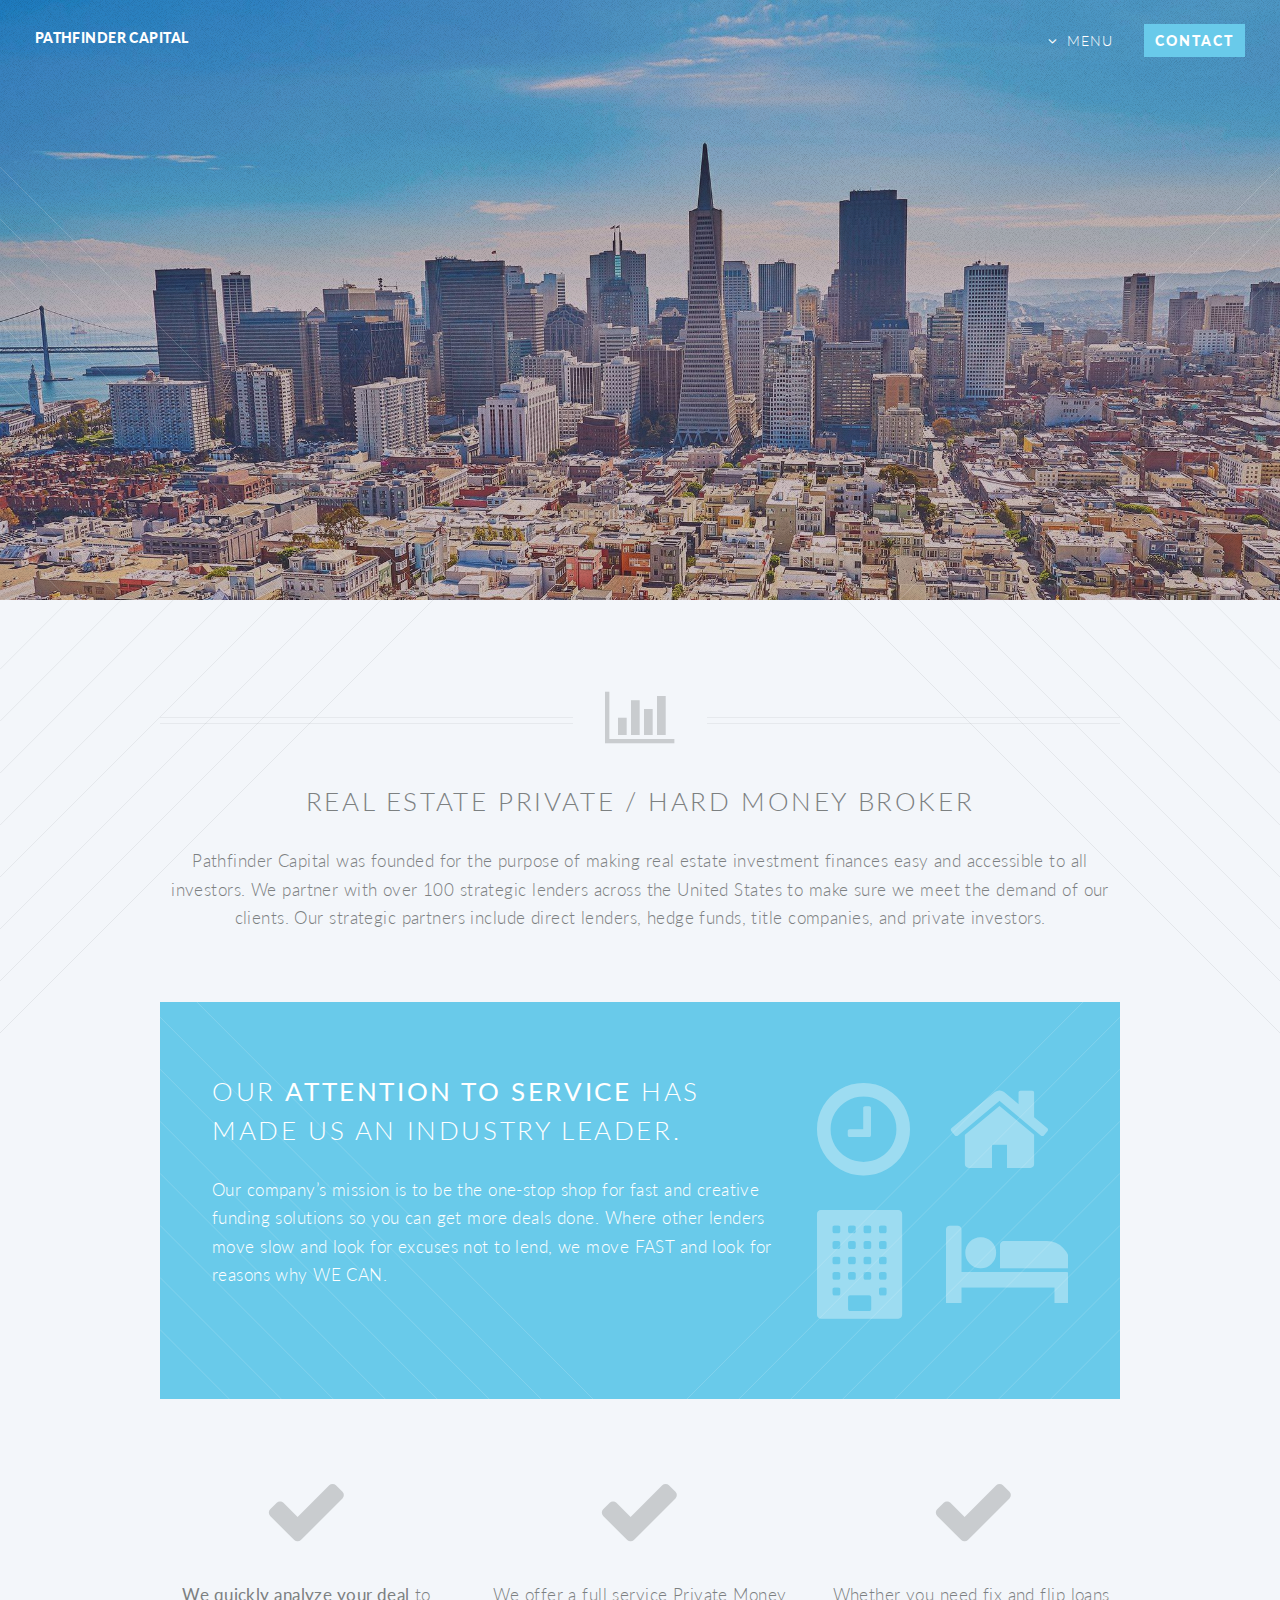
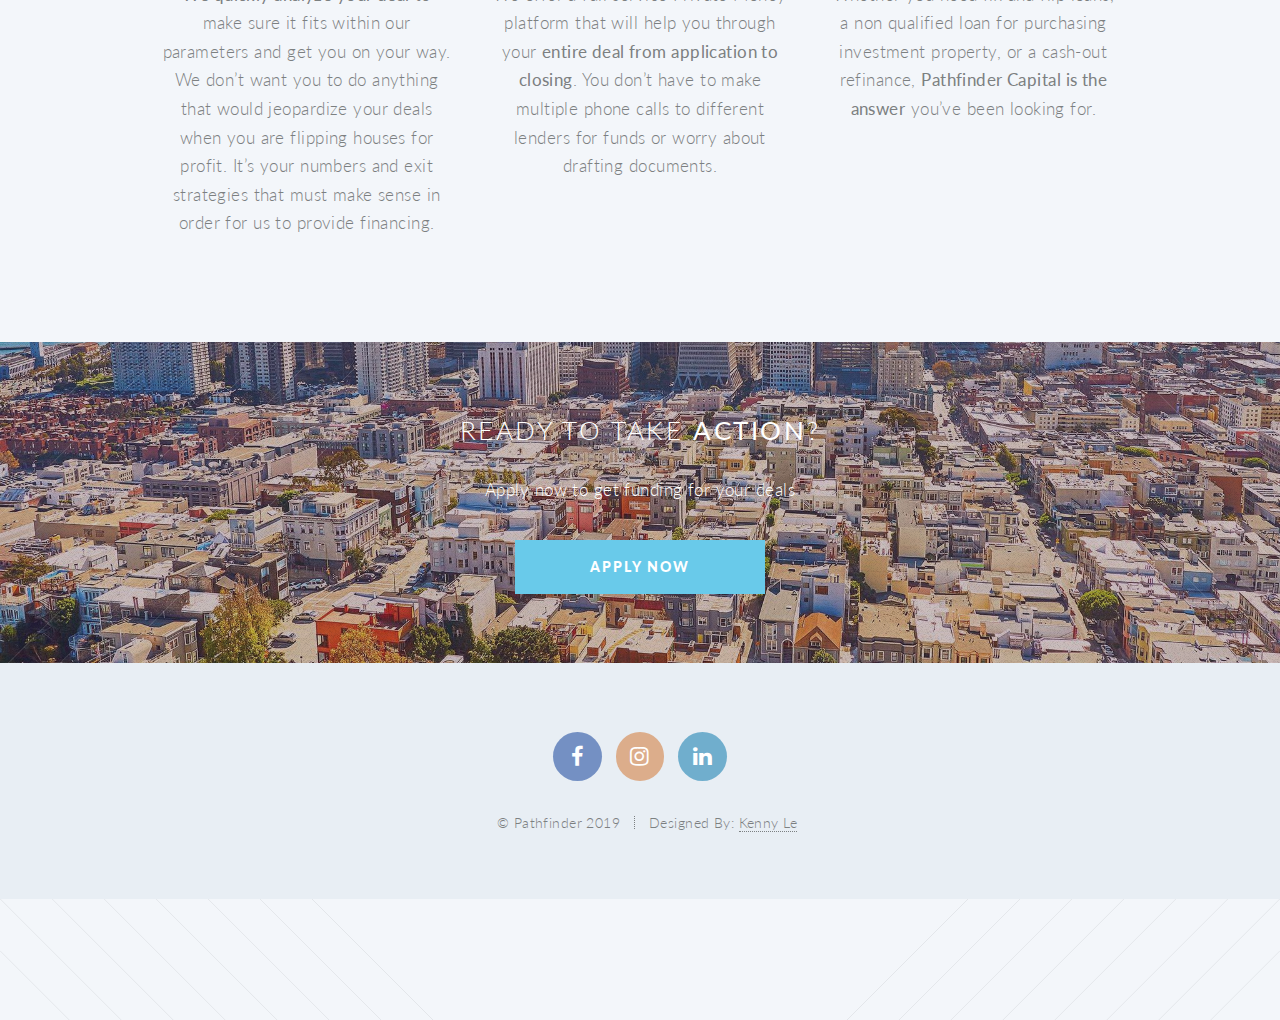
<file: index.html>
<!DOCTYPE HTML>
<!--
	Twenty by HTML5 UP
	html5up.net | @ajlkn
	Free for personal and commercial use under the CCA 3.0 license (html5up.net/license)
-->
<html>
	<head>
		<title>Pathfinder Capital</title>
		<meta charset="utf-8" />
		<meta name="viewport" content="width=device-width, initial-scale=1, user-scalable=no" />
		<link rel="stylesheet" href="assets/css/main.css" />
		<noscript><link rel="stylesheet" href="assets/css/noscript.css" /></noscript>
	</head>
	<body class="index is-preload">
		<div id="page-wrapper">

			<!-- Header -->
				<header id="header" class="alt">
					<h1 id="logo"><a href="index.html">Pathfinder Capital</a></h1>
					<nav id="nav">
						<ul>
							<li class="submenu">
								<a href="#">Menu</a>
								<ul>
                  <li><a href="quote-form.html">Request a Quote</a></li>
                  <!-- <li><a href="about.html">About Us</a></li> -->
                  <!-- <li class="submenu">
                    <a>Investments</a>
                    <ul>
                      <li><a href="portfolio.html">Portfolio</a></li>
                      <li><a href="recent-successes.html">Recent Successes</a></li>
                    </ul>
                  </li> -->
                  <li><a href="faqs.html">FAQs</a></li>
								</ul>
							</li>
							<li><a href="contact.html" class="button primary">Contact</a></li>
						</ul>
					</nav>
				</header>

			<!-- Banner -->
				<section id="banner">

					<!--
						".inner" is set up as an inline-block so it automatically expands
						in both directions to fit whatever's inside it. This means it won't
						automatically wrap lines, so be sure to use line breaks where
						appropriate (<br />).
					-->
					<div class="inner">
						<header>
							<h2>Pathfinder Capital</h2>
						</header>
						<p style="font-size: 36px; font-weight: 300">Guiding <strong style="font-weight: 400">you</strong> 
						<br />
						towards a <strong style="font-weight: 400">successful</strong>
						<br />
						investment</p>
						<footer>
							<ul class="buttons stacked">
								<li><a href="#main" class="button fit scrolly">Learn More</a></li>
							</ul>
						</footer>
					</div>

				</section>

			<!-- Main -->
				<article id="main">

					<header class="special container">
						<span class="icon fa-bar-chart-o"></span>
						<h2>Real Estate Private / Hard Money Broker
            <br />
            </h2>
            <p>Pathfinder Capital was founded for the purpose of making real estate investment finances easy and accessible to all investors.  We partner with over 100 strategic lenders across the United States to make sure we meet the demand of our clients.  Our strategic partners include direct lenders, hedge funds, title companies, and private investors.</p>
					</header>

					<!-- One -->
						<section class="wrapper style2 container special-alt">
							<div class="row gtr-50">
								<div class="col-8 col-12-narrower">

									<header>
										<h2>Our <strong>attention to service</strong> has made us an industry leader.
                    </h2>
									</header>
									<p>Our company’s mission is to be the one-stop shop for fast and creative funding solutions so you can get more deals done.
                    Where other lenders move slow and look for excuses not to lend, we move FAST and look for reasons why WE CAN.</p>

								</div>
								<div class="col-4 col-12-narrower imp-narrower">

									<ul class="featured-icons">
										<li><span class="icon fa-clock-o"><span class="label">Feature 1</span></span></li>
										<li><span class="icon fa-home"><span class="label">Feature 2</span></span></li>
										<li><span class="icon fa-building"><span class="label">Feature 3</span></span></li>
										<li><span class="icon fa-hotel"><span class="label">Feature 4</span></span></li>
									</ul>

								</div>
							</div>
						</section>

					<!-- Two -->
						<section class="wrapper style1 container special">
							<div class="row">
								<div class="col-4 col-12-narrower">

									<section>
										<span class="icon featured fa-check"></span>
										<p><strong>We quickly analyze your deal</strong> to make sure it fits within our parameters and get you on your way. We don’t want you to do anything that would jeopardize your deals when you are flipping houses for profit. It’s your numbers and exit strategies that must make sense in order for us to provide financing.</p>
									</section>

								</div>
								<div class="col-4 col-12-narrower">

									<section>
										<span class="icon featured fa-check"></span>
										<p>We offer a full service Private Money platform that will help you through your <strong>entire deal from application to closing</strong>. You don’t have to make multiple phone calls to different lenders for funds or worry about drafting documents.</p>
									</section>

								</div>
								<div class="col-4 col-12-narrower">

									<section>
										<span class="icon featured fa-check"></span>
										<p>Whether you need fix and flip loans, a non qualified loan for purchasing investment property, or a cash-out refinance, <strong>Pathfinder Capital is the answer</strong> you’ve been looking for.</p>
									</section>

								</div>
							</div>
						</section>

					<!-- Three
						<section class="wrapper style3 container special">

							<header class="major">
								<h2>Next look at this <strong>cool stuff</strong></h2>
							</header>

							<div class="row">
								<div class="col-6 col-12-narrower">

									<section>
										<a href="#" class="image featured"><img src="images/pic01.jpg" alt="" /></a>
										<header>
											<h3>A Really Fast Train</h3>
										</header>
										<p>Sed tristique purus vitae volutpat commodo suscipit amet sed nibh. Proin a ullamcorper sed blandit. Sed tristique purus vitae volutpat commodo suscipit ullamcorper sed blandit lorem ipsum dolore.</p>
									</section>

								</div>
								<div class="col-6 col-12-narrower">

									<section>
										<a href="#" class="image featured"><img src="images/pic02.jpg" alt="" /></a>
										<header>
											<h3>An Airport Terminal</h3>
										</header>
										<p>Sed tristique purus vitae volutpat commodo suscipit amet sed nibh. Proin a ullamcorper sed blandit. Sed tristique purus vitae volutpat commodo suscipit ullamcorper sed blandit lorem ipsum dolore.</p>
									</section>

								</div>
							</div>
							<div class="row">
								<div class="col-6 col-12-narrower">

									<section>
										<a href="#" class="image featured"><img src="images/pic03.jpg" alt="" /></a>
										<header>
											<h3>Hyperspace Travel</h3>
										</header>
										<p>Sed tristique purus vitae volutpat commodo suscipit amet sed nibh. Proin a ullamcorper sed blandit. Sed tristique purus vitae volutpat commodo suscipit ullamcorper sed blandit lorem ipsum dolore.</p>
									</section>

								</div>
								<div class="col-6 col-12-narrower">

									<section>
										<a href="#" class="image featured"><img src="images/pic04.jpg" alt="" /></a>
										<header>
											<h3>And Another Train</h3>
										</header>
										<p>Sed tristique purus vitae volutpat commodo suscipit amet sed nibh. Proin a ullamcorper sed blandit. Sed tristique purus vitae volutpat commodo suscipit ullamcorper sed blandit lorem ipsum dolore.</p>
									</section>

								</div>
							</div>
						</section>

				</article> -->

			<!-- CTA -->
				<section id="cta">
					<header>
						<h2>Ready to take <strong>action</strong>?</h2>
						<p>Apply now to get funding for your deals</p>
					</header>
					<footer>
						<ul class="buttons">
							<li><a href="quote-form.html" class="button primary">Apply Now</a></li>
						</ul>
					</footer>
				</section>

			<!-- Footer -->
				<footer id="footer">
					<ul class="icons">
						<li><a href="https://www.facebook.com/pathfindercapp" class="icon circle fa-facebook" target="_blank"><span class="label">Facebook</span></a></li>
						<li><a href="https://www.instagram.com/pathfinderventures1/" class="icon circle fa-instagram" target="_blank"><span class="label">Instagram</span></a></li>
						<li><a href="https://www.linkedin.com/company/18940718" class="icon circle fa-linkedin" target="_blank"><span class="label">Linkedin</span></a></li>
					</ul>

					<ul class="copyright">
						<li>&copy; Pathfinder 2019</li><li>Designed By: <a href="https://www.linkedin.com/in/kle37/">Kenny Le</a></li>
					</ul>
				</footer>

		</div>

		<!-- Scripts -->
			<script src="assets/js/jquery.min.js"></script>
			<script src="assets/js/jquery.dropotron.min.js"></script>
			<script src="assets/js/jquery.scrolly.min.js"></script>
			<script src="assets/js/jquery.scrollex.min.js"></script>
			<script src="assets/js/browser.min.js"></script>
			<script src="assets/js/breakpoints.min.js"></script>
			<script src="assets/js/util.js"></script>
			<script src="assets/js/main.js"></script>

	</body>
</html>
</file>
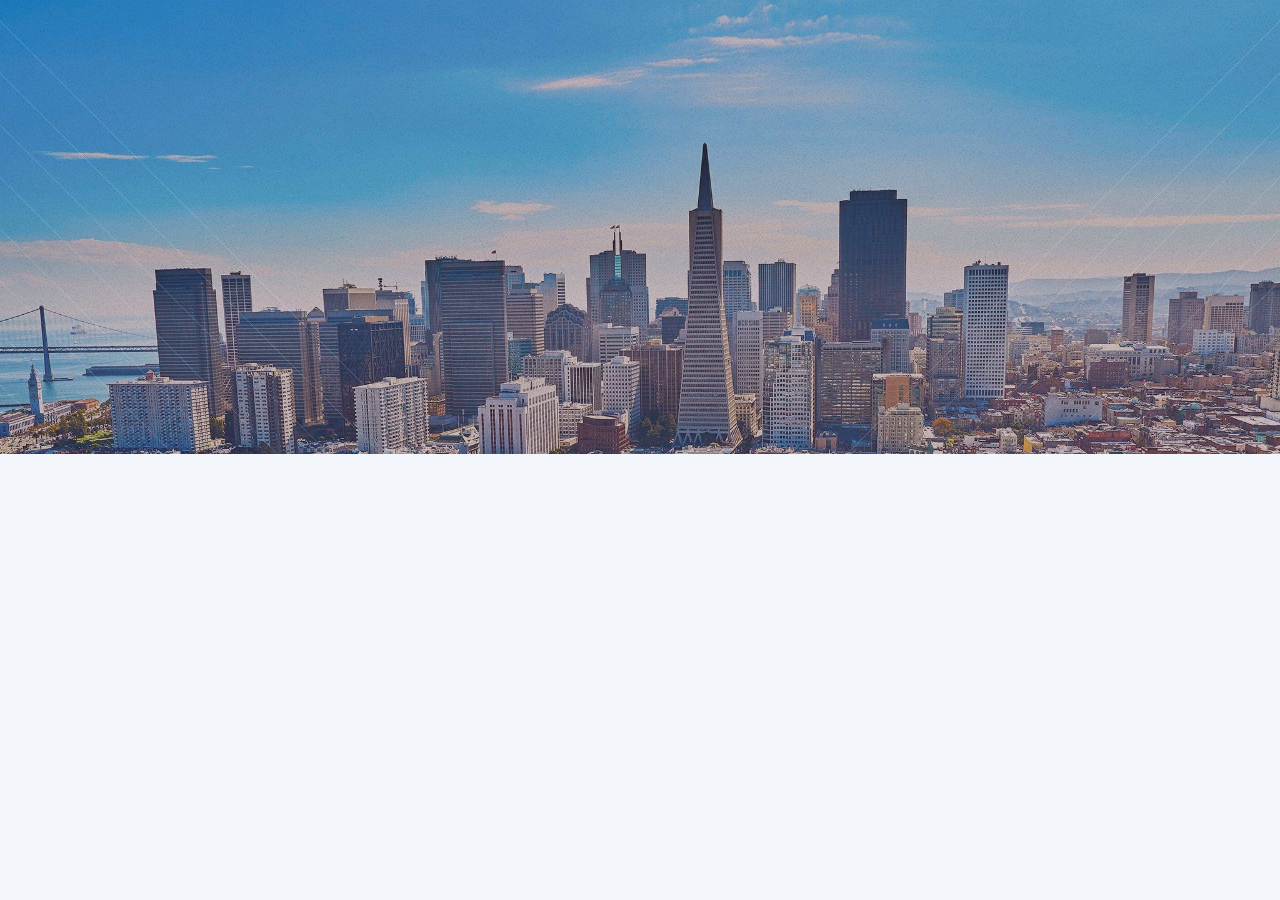
<file: fakeindx.html>
<!DOCTYPE HTML>
<!--
	Twenty by HTML5 UP
	html5up.net | @ajlkn
	Free for personal and commercial use under the CCA 3.0 license (html5up.net/license)
-->
<html>
	<head>
		<title>Pathfinder - An Alvin Sun Company</title>
		<meta charset="utf-8" />
		<meta name="viewport" content="width=device-width, initial-scale=1, user-scalable=no" />
		<link rel="stylesheet" href="assets/css/main.css" />
		<noscript><link rel="stylesheet" href="assets/css/noscript.css" /></noscript>
	</head>
	<body class="index is-preload">
		<div id="page-wrapper">

			<!-- Banner -->
				<section id="banner">

					<!--
						".inner" is set up as an inline-block so it automatically expands
						in both directions to fit whatever's inside it. This means it won't
						automatically wrap lines, so be sure to use line breaks where
						appropriate (<br />).
					-->
					<div class="inner">

						<header>
							<h2>Pathfinder</h2>
						</header>
						<p>Website coming <strong>soon™</strong>
					</div>

				</section>

		</div>

		<!-- Scripts -->
			<script src="assets/js/jquery.min.js"></script>
			<script src="assets/js/jquery.dropotron.min.js"></script>
			<script src="assets/js/jquery.scrolly.min.js"></script>
			<script src="assets/js/jquery.scrollex.min.js"></script>
			<script src="assets/js/browser.min.js"></script>
			<script src="assets/js/breakpoints.min.js"></script>
			<script src="assets/js/util.js"></script>
			<script src="assets/js/main.js"></script>

	</body>
</html>
</file>
<file: assets/css/noscript.css>
/*
	Twenty by HTML5 UP
	html5up.net | @ajlkn
	Free for personal and commercial use under the CCA 3.0 license (html5up.net/license)
*/

/* Banner */

	#banner .inner {
		opacity: 1;
	}
</file>
<file: assets/css/main.css>
@import url("font-awesome.min.css");
@import url("https://fonts.googleapis.com/css?family=Lato:300,400,900");

/*
	Twenty by HTML5 UP
	html5up.net | @ajlkn
	Free for personal and commercial use under the CCA 3.0 license (html5up.net/license)
*/

html, body, div, span, applet, object,
iframe, h1, h2, h3, h4, h5, h6, p, blockquote,
pre, a, abbr, acronym, address, big, cite,
code, del, dfn, em, img, ins, kbd, q, s, samp,
small, strike, strong, sub, sup, tt, var, b,
u, i, center, dl, dt, dd, ol, ul, li, fieldset,
form, label, legend, table, caption, tbody,
tfoot, thead, tr, th, td, article, aside,
canvas, details, embed, figure, figcaption,
footer, header, hgroup, menu, nav, output, ruby,
section, summary, time, mark, audio, video {
	margin: 0;
	padding: 0;
	border: 0;
	font-size: 100%;
	font: inherit;
	vertical-align: baseline;}

article, aside, details, figcaption, figure,
footer, header, hgroup, menu, nav, section {
	display: block;}

body {
	line-height: 1;
}

ol, ul {
	list-style: none;
}

blockquote, q {
	quotes: none;
}

	blockquote:before, blockquote:after, q:before, q:after {
		content: '';
		content: none;
	}

table {
	border-collapse: collapse;
	border-spacing: 0;
}

body {
	-webkit-text-size-adjust: none;
}

mark {
	background-color: transparent;
	color: inherit;
}

input::-moz-focus-inner {
	border: 0;
	padding: 0;
}

input, select, textarea {
	-moz-appearance: none;
	-webkit-appearance: none;
	-ms-appearance: none;
	appearance: none;
}

/* Basic */

	html {
		box-sizing: border-box;
	}

	*, *:before, *:after {
		box-sizing: inherit;
	}

	body {
		background: #f3f6fa;
	}

		body.is-preload *, body.is-preload *:before, body.is-preload *:after {
			-moz-animation: none !important;
			-webkit-animation: none !important;
			-ms-animation: none !important;
			animation: none !important;
			-moz-transition: none !important;
			-webkit-transition: none !important;
			-ms-transition: none !important;
			transition: none !important;
		}

	body, input, select, textarea {
		color: #7c8081;
		font-family: 'Lato', sans-serif;
		font-size: 15pt;
		font-weight: 300;
		letter-spacing: 0.025em;
		line-height: 1.75em;
	}

	a {
		-moz-transition: color 0.2s ease-in-out, border-color 0.2s ease-in-out, background-color 0.2s ease-in-out;
		-webkit-transition: color 0.2s ease-in-out, border-color 0.2s ease-in-out, background-color 0.2s ease-in-out;
		-ms-transition: color 0.2s ease-in-out, border-color 0.2s ease-in-out, background-color 0.2s ease-in-out;
		transition: color 0.2s ease-in-out, border-color 0.2s ease-in-out, background-color 0.2s ease-in-out;
		color: #01B0E5;
		text-decoration: none;
		border-bottom: dotted 1px;
	}

		a:hover {
			border-bottom-color: transparent;
		}

	strong, b {
		font-weight: 400;
	}

	p, ul, ol, dl, table, blockquote {
		margin: 0 0 2em 0;
	}

	h1, h2, h3, h4, h5, h6 {
		color: inherit;
		font-weight: 300;
		line-height: 1.75em;
		margin-bottom: 1em;
		text-transform: uppercase;
	}

		h1 a, h2 a, h3 a, h4 a, h5 a, h6 a {
			color: inherit;
			text-decoration: none;
			border: 0;
		}

	h2 {
		font-size: 1.5em;
		letter-spacing: 0.1em;
	}

	h3 {
		font-size: 1.15em;
		letter-spacing: 0.025em;
	}

	sub {
		font-size: 0.8em;
		position: relative;
		top: 0.5em;
	}

	sup {
		font-size: 0.8em;
		position: relative;
		top: -0.5em;
	}

	hr {
		border-top: solid 1px rgba(124, 128, 129, 0.2);
		border: 0;
		margin-bottom: 1.5em;
	}

	blockquote {
		border-left: solid 0.5em rgba(124, 128, 129, 0.2);
		font-style: italic;
		padding: 1em 0 1em 2em;
	}

/* Container */

	.container {
		margin: 0 auto;
		max-width: 100%;
		width: 1400px;
	}

		.container.medium {
			width: 1050px;
		}

		@media screen and (max-width: 1680px) {

			.container {
				width: 1200px;
			}

				.container.medium {
					width: 900px;
				}

		}

		@media screen and (max-width: 1280px) {

			.container {
				width: 960px;
			}

				.container.medium {
					width: 735px;
				}

		}

		@media screen and (max-width: 980px) {

			.container {
				width: 95%;
			}

				.container.medium {
					width: 71.25%;
				}

		}

		@media screen and (max-width: 840px) {

			.container {
				width: 95%;
			}

				.container.medium {
					width: 95%;
				}

		}

		@media screen and (max-width: 736px) {

			.container {
				width: 100%;
			}

				.container.medium {
					width: 100%;
				}

		}

/* Row */

	.row {
		display: flex;
		flex-wrap: wrap;
		box-sizing: border-box;
		align-items: stretch;
	}

		.row > * {
			box-sizing: border-box;
		}

		.row.gtr-uniform > * > :last-child {
			margin-bottom: 0;
		}

		.row.aln-left {
			justify-content: flex-start;
		}

		.row.aln-center {
			justify-content: center;
		}

		.row.aln-right {
			justify-content: flex-end;
		}

		.row.aln-top {
			align-items: flex-start;
		}

		.row.aln-middle {
			align-items: center;
		}

		.row.aln-bottom {
			align-items: flex-end;
		}

		.row > .imp {
			order: -1;
		}

		.row > .col-1 {
			width: 8.3333333333%;
		}

		.row > .off-1 {
			margin-left: 8.3333333333%;
		}

		.row > .col-2 {
			width: 16.6666666667%;
		}

		.row > .off-2 {
			margin-left: 16.6666666667%;
		}

		.row > .col-3 {
			width: 25%;
		}

		.row > .off-3 {
			margin-left: 25%;
		}

		.row > .col-4 {
			width: 33.3333333333%;
		}

		.row > .off-4 {
			margin-left: 33.3333333333%;
		}

		.row > .col-5 {
			width: 41.6666666667%;
		}

		.row > .off-5 {
			margin-left: 41.6666666667%;
		}

		.row > .col-6 {
			width: 50%;
		}

		.row > .off-6 {
			margin-left: 50%;
		}

		.row > .col-7 {
			width: 58.3333333333%;
		}

		.row > .off-7 {
			margin-left: 58.3333333333%;
		}

		.row > .col-8 {
			width: 66.6666666667%;
		}

		.row > .off-8 {
			margin-left: 66.6666666667%;
		}

		.row > .col-9 {
			width: 75%;
		}

		.row > .off-9 {
			margin-left: 75%;
		}

		.row > .col-10 {
			width: 83.3333333333%;
		}

		.row > .off-10 {
			margin-left: 83.3333333333%;
		}

		.row > .col-11 {
			width: 91.6666666667%;
		}

		.row > .off-11 {
			margin-left: 91.6666666667%;
		}

		.row > .col-12 {
			width: 100%;
		}

		.row > .off-12 {
			margin-left: 100%;
		}

		.row.gtr-0 {
			margin-top: 0px;
			margin-left: 0px;
		}

			.row.gtr-0 > * {
				padding: 0px 0 0 0px;
			}

			.row.gtr-0.gtr-uniform {
				margin-top: 0px;
			}

				.row.gtr-0.gtr-uniform > * {
					padding-top: 0px;
				}

		.row.gtr-25 {
			margin-top: -12.5px;
			margin-left: -12.5px;
		}

			.row.gtr-25 > * {
				padding: 12.5px 0 0 12.5px;
			}

			.row.gtr-25.gtr-uniform {
				margin-top: -12.5px;
			}

				.row.gtr-25.gtr-uniform > * {
					padding-top: 12.5px;
				}

		.row.gtr-50 {
			margin-top: -25px;
			margin-left: -25px;
		}

			.row.gtr-50 > * {
				padding: 25px 0 0 25px;
			}

			.row.gtr-50.gtr-uniform {
				margin-top: -25px;
			}

				.row.gtr-50.gtr-uniform > * {
					padding-top: 25px;
				}

		.row {
			margin-top: -50px;
			margin-left: -50px;
		}

			.row > * {
				padding: 50px 0 0 50px;
			}

			.row.gtr-uniform {
				margin-top: -50px;
			}

				.row.gtr-uniform > * {
					padding-top: 50px;
				}

		.row.gtr-150 {
			margin-top: -75px;
			margin-left: -75px;
		}

			.row.gtr-150 > * {
				padding: 75px 0 0 75px;
			}

			.row.gtr-150.gtr-uniform {
				margin-top: -75px;
			}

				.row.gtr-150.gtr-uniform > * {
					padding-top: 75px;
				}

		.row.gtr-200 {
			margin-top: -100px;
			margin-left: -100px;
		}

			.row.gtr-200 > * {
				padding: 100px 0 0 100px;
			}

			.row.gtr-200.gtr-uniform {
				margin-top: -100px;
			}

				.row.gtr-200.gtr-uniform > * {
					padding-top: 100px;
				}

		@media screen and (max-width: 1680px) {

			.row {
				display: flex;
				flex-wrap: wrap;
				box-sizing: border-box;
				align-items: stretch;
			}

				.row > * {
					box-sizing: border-box;
				}

				.row.gtr-uniform > * > :last-child {
					margin-bottom: 0;
				}

				.row.aln-left {
					justify-content: flex-start;
				}

				.row.aln-center {
					justify-content: center;
				}

				.row.aln-right {
					justify-content: flex-end;
				}

				.row.aln-top {
					align-items: flex-start;
				}

				.row.aln-middle {
					align-items: center;
				}

				.row.aln-bottom {
					align-items: flex-end;
				}

				.row > .imp-wide {
					order: -1;
				}

				.row > .col-1-wide {
					width: 8.3333333333%;
				}

				.row > .off-1-wide {
					margin-left: 8.3333333333%;
				}

				.row > .col-2-wide {
					width: 16.6666666667%;
				}

				.row > .off-2-wide {
					margin-left: 16.6666666667%;
				}

				.row > .col-3-wide {
					width: 25%;
				}

				.row > .off-3-wide {
					margin-left: 25%;
				}

				.row > .col-4-wide {
					width: 33.3333333333%;
				}

				.row > .off-4-wide {
					margin-left: 33.3333333333%;
				}

				.row > .col-5-wide {
					width: 41.6666666667%;
				}

				.row > .off-5-wide {
					margin-left: 41.6666666667%;
				}

				.row > .col-6-wide {
					width: 50%;
				}

				.row > .off-6-wide {
					margin-left: 50%;
				}

				.row > .col-7-wide {
					width: 58.3333333333%;
				}

				.row > .off-7-wide {
					margin-left: 58.3333333333%;
				}

				.row > .col-8-wide {
					width: 66.6666666667%;
				}

				.row > .off-8-wide {
					margin-left: 66.6666666667%;
				}

				.row > .col-9-wide {
					width: 75%;
				}

				.row > .off-9-wide {
					margin-left: 75%;
				}

				.row > .col-10-wide {
					width: 83.3333333333%;
				}

				.row > .off-10-wide {
					margin-left: 83.3333333333%;
				}

				.row > .col-11-wide {
					width: 91.6666666667%;
				}

				.row > .off-11-wide {
					margin-left: 91.6666666667%;
				}

				.row > .col-12-wide {
					width: 100%;
				}

				.row > .off-12-wide {
					margin-left: 100%;
				}

				.row.gtr-0 {
					margin-top: 0px;
					margin-left: 0px;
				}

					.row.gtr-0 > * {
						padding: 0px 0 0 0px;
					}

					.row.gtr-0.gtr-uniform {
						margin-top: 0px;
					}

						.row.gtr-0.gtr-uniform > * {
							padding-top: 0px;
						}

				.row.gtr-25 {
					margin-top: -10px;
					margin-left: -10px;
				}

					.row.gtr-25 > * {
						padding: 10px 0 0 10px;
					}

					.row.gtr-25.gtr-uniform {
						margin-top: -10px;
					}

						.row.gtr-25.gtr-uniform > * {
							padding-top: 10px;
						}

				.row.gtr-50 {
					margin-top: -20px;
					margin-left: -20px;
				}

					.row.gtr-50 > * {
						padding: 20px 0 0 20px;
					}

					.row.gtr-50.gtr-uniform {
						margin-top: -20px;
					}

						.row.gtr-50.gtr-uniform > * {
							padding-top: 20px;
						}

				.row {
					margin-top: -40px;
					margin-left: -40px;
				}

					.row > * {
						padding: 40px 0 0 40px;
					}

					.row.gtr-uniform {
						margin-top: -40px;
					}

						.row.gtr-uniform > * {
							padding-top: 40px;
						}

				.row.gtr-150 {
					margin-top: -60px;
					margin-left: -60px;
				}

					.row.gtr-150 > * {
						padding: 60px 0 0 60px;
					}

					.row.gtr-150.gtr-uniform {
						margin-top: -60px;
					}

						.row.gtr-150.gtr-uniform > * {
							padding-top: 60px;
						}

				.row.gtr-200 {
					margin-top: -80px;
					margin-left: -80px;
				}

					.row.gtr-200 > * {
						padding: 80px 0 0 80px;
					}

					.row.gtr-200.gtr-uniform {
						margin-top: -80px;
					}

						.row.gtr-200.gtr-uniform > * {
							padding-top: 80px;
						}

		}

		@media screen and (max-width: 1280px) {

			.row {
				display: flex;
				flex-wrap: wrap;
				box-sizing: border-box;
				align-items: stretch;
			}

				.row > * {
					box-sizing: border-box;
				}

				.row.gtr-uniform > * > :last-child {
					margin-bottom: 0;
				}

				.row.aln-left {
					justify-content: flex-start;
				}

				.row.aln-center {
					justify-content: center;
				}

				.row.aln-right {
					justify-content: flex-end;
				}

				.row.aln-top {
					align-items: flex-start;
				}

				.row.aln-middle {
					align-items: center;
				}

				.row.aln-bottom {
					align-items: flex-end;
				}

				.row > .imp-normal {
					order: -1;
				}

				.row > .col-1-normal {
					width: 8.3333333333%;
				}

				.row > .off-1-normal {
					margin-left: 8.3333333333%;
				}

				.row > .col-2-normal {
					width: 16.6666666667%;
				}

				.row > .off-2-normal {
					margin-left: 16.6666666667%;
				}

				.row > .col-3-normal {
					width: 25%;
				}

				.row > .off-3-normal {
					margin-left: 25%;
				}

				.row > .col-4-normal {
					width: 33.3333333333%;
				}

				.row > .off-4-normal {
					margin-left: 33.3333333333%;
				}

				.row > .col-5-normal {
					width: 41.6666666667%;
				}

				.row > .off-5-normal {
					margin-left: 41.6666666667%;
				}

				.row > .col-6-normal {
					width: 50%;
				}

				.row > .off-6-normal {
					margin-left: 50%;
				}

				.row > .col-7-normal {
					width: 58.3333333333%;
				}

				.row > .off-7-normal {
					margin-left: 58.3333333333%;
				}

				.row > .col-8-normal {
					width: 66.6666666667%;
				}

				.row > .off-8-normal {
					margin-left: 66.6666666667%;
				}

				.row > .col-9-normal {
					width: 75%;
				}

				.row > .off-9-normal {
					margin-left: 75%;
				}

				.row > .col-10-normal {
					width: 83.3333333333%;
				}

				.row > .off-10-normal {
					margin-left: 83.3333333333%;
				}

				.row > .col-11-normal {
					width: 91.6666666667%;
				}

				.row > .off-11-normal {
					margin-left: 91.6666666667%;
				}

				.row > .col-12-normal {
					width: 100%;
				}

				.row > .off-12-normal {
					margin-left: 100%;
				}

				.row.gtr-0 {
					margin-top: 0px;
					margin-left: 0px;
				}

					.row.gtr-0 > * {
						padding: 0px 0 0 0px;
					}

					.row.gtr-0.gtr-uniform {
						margin-top: 0px;
					}

						.row.gtr-0.gtr-uniform > * {
							padding-top: 0px;
						}

				.row.gtr-25 {
					margin-top: -10px;
					margin-left: -10px;
				}

					.row.gtr-25 > * {
						padding: 10px 0 0 10px;
					}

					.row.gtr-25.gtr-uniform {
						margin-top: -10px;
					}

						.row.gtr-25.gtr-uniform > * {
							padding-top: 10px;
						}

				.row.gtr-50 {
					margin-top: -20px;
					margin-left: -20px;
				}

					.row.gtr-50 > * {
						padding: 20px 0 0 20px;
					}

					.row.gtr-50.gtr-uniform {
						margin-top: -20px;
					}

						.row.gtr-50.gtr-uniform > * {
							padding-top: 20px;
						}

				.row {
					margin-top: -40px;
					margin-left: -40px;
				}

					.row > * {
						padding: 40px 0 0 40px;
					}

					.row.gtr-uniform {
						margin-top: -40px;
					}

						.row.gtr-uniform > * {
							padding-top: 40px;
						}

				.row.gtr-150 {
					margin-top: -60px;
					margin-left: -60px;
				}

					.row.gtr-150 > * {
						padding: 60px 0 0 60px;
					}

					.row.gtr-150.gtr-uniform {
						margin-top: -60px;
					}

						.row.gtr-150.gtr-uniform > * {
							padding-top: 60px;
						}

				.row.gtr-200 {
					margin-top: -80px;
					margin-left: -80px;
				}

					.row.gtr-200 > * {
						padding: 80px 0 0 80px;
					}

					.row.gtr-200.gtr-uniform {
						margin-top: -80px;
					}

						.row.gtr-200.gtr-uniform > * {
							padding-top: 80px;
						}

		}

		@media screen and (max-width: 980px) {

			.row {
				display: flex;
				flex-wrap: wrap;
				box-sizing: border-box;
				align-items: stretch;
			}

				.row > * {
					box-sizing: border-box;
				}

				.row.gtr-uniform > * > :last-child {
					margin-bottom: 0;
				}

				.row.aln-left {
					justify-content: flex-start;
				}

				.row.aln-center {
					justify-content: center;
				}

				.row.aln-right {
					justify-content: flex-end;
				}

				.row.aln-top {
					align-items: flex-start;
				}

				.row.aln-middle {
					align-items: center;
				}

				.row.aln-bottom {
					align-items: flex-end;
				}

				.row > .imp-narrow {
					order: -1;
				}

				.row > .col-1-narrow {
					width: 8.3333333333%;
				}

				.row > .off-1-narrow {
					margin-left: 8.3333333333%;
				}

				.row > .col-2-narrow {
					width: 16.6666666667%;
				}

				.row > .off-2-narrow {
					margin-left: 16.6666666667%;
				}

				.row > .col-3-narrow {
					width: 25%;
				}

				.row > .off-3-narrow {
					margin-left: 25%;
				}

				.row > .col-4-narrow {
					width: 33.3333333333%;
				}

				.row > .off-4-narrow {
					margin-left: 33.3333333333%;
				}

				.row > .col-5-narrow {
					width: 41.6666666667%;
				}

				.row > .off-5-narrow {
					margin-left: 41.6666666667%;
				}

				.row > .col-6-narrow {
					width: 50%;
				}

				.row > .off-6-narrow {
					margin-left: 50%;
				}

				.row > .col-7-narrow {
					width: 58.3333333333%;
				}

				.row > .off-7-narrow {
					margin-left: 58.3333333333%;
				}

				.row > .col-8-narrow {
					width: 66.6666666667%;
				}

				.row > .off-8-narrow {
					margin-left: 66.6666666667%;
				}

				.row > .col-9-narrow {
					width: 75%;
				}

				.row > .off-9-narrow {
					margin-left: 75%;
				}

				.row > .col-10-narrow {
					width: 83.3333333333%;
				}

				.row > .off-10-narrow {
					margin-left: 83.3333333333%;
				}

				.row > .col-11-narrow {
					width: 91.6666666667%;
				}

				.row > .off-11-narrow {
					margin-left: 91.6666666667%;
				}

				.row > .col-12-narrow {
					width: 100%;
				}

				.row > .off-12-narrow {
					margin-left: 100%;
				}

				.row.gtr-0 {
					margin-top: 0px;
					margin-left: 0px;
				}

					.row.gtr-0 > * {
						padding: 0px 0 0 0px;
					}

					.row.gtr-0.gtr-uniform {
						margin-top: 0px;
					}

						.row.gtr-0.gtr-uniform > * {
							padding-top: 0px;
						}

				.row.gtr-25 {
					margin-top: -7.5px;
					margin-left: -7.5px;
				}

					.row.gtr-25 > * {
						padding: 7.5px 0 0 7.5px;
					}

					.row.gtr-25.gtr-uniform {
						margin-top: -7.5px;
					}

						.row.gtr-25.gtr-uniform > * {
							padding-top: 7.5px;
						}

				.row.gtr-50 {
					margin-top: -15px;
					margin-left: -15px;
				}

					.row.gtr-50 > * {
						padding: 15px 0 0 15px;
					}

					.row.gtr-50.gtr-uniform {
						margin-top: -15px;
					}

						.row.gtr-50.gtr-uniform > * {
							padding-top: 15px;
						}

				.row {
					margin-top: -30px;
					margin-left: -30px;
				}

					.row > * {
						padding: 30px 0 0 30px;
					}

					.row.gtr-uniform {
						margin-top: -30px;
					}

						.row.gtr-uniform > * {
							padding-top: 30px;
						}

				.row.gtr-150 {
					margin-top: -45px;
					margin-left: -45px;
				}

					.row.gtr-150 > * {
						padding: 45px 0 0 45px;
					}

					.row.gtr-150.gtr-uniform {
						margin-top: -45px;
					}

						.row.gtr-150.gtr-uniform > * {
							padding-top: 45px;
						}

				.row.gtr-200 {
					margin-top: -60px;
					margin-left: -60px;
				}

					.row.gtr-200 > * {
						padding: 60px 0 0 60px;
					}

					.row.gtr-200.gtr-uniform {
						margin-top: -60px;
					}

						.row.gtr-200.gtr-uniform > * {
							padding-top: 60px;
						}

		}

		@media screen and (max-width: 840px) {

			.row {
				display: flex;
				flex-wrap: wrap;
				box-sizing: border-box;
				align-items: stretch;
			}

				.row > * {
					box-sizing: border-box;
				}

				.row.gtr-uniform > * > :last-child {
					margin-bottom: 0;
				}

				.row.aln-left {
					justify-content: flex-start;
				}

				.row.aln-center {
					justify-content: center;
				}

				.row.aln-right {
					justify-content: flex-end;
				}

				.row.aln-top {
					align-items: flex-start;
				}

				.row.aln-middle {
					align-items: center;
				}

				.row.aln-bottom {
					align-items: flex-end;
				}

				.row > .imp-narrower {
					order: -1;
				}

				.row > .col-1-narrower {
					width: 8.3333333333%;
				}

				.row > .off-1-narrower {
					margin-left: 8.3333333333%;
				}

				.row > .col-2-narrower {
					width: 16.6666666667%;
				}

				.row > .off-2-narrower {
					margin-left: 16.6666666667%;
				}

				.row > .col-3-narrower {
					width: 25%;
				}

				.row > .off-3-narrower {
					margin-left: 25%;
				}

				.row > .col-4-narrower {
					width: 33.3333333333%;
				}

				.row > .off-4-narrower {
					margin-left: 33.3333333333%;
				}

				.row > .col-5-narrower {
					width: 41.6666666667%;
				}

				.row > .off-5-narrower {
					margin-left: 41.6666666667%;
				}

				.row > .col-6-narrower {
					width: 50%;
				}

				.row > .off-6-narrower {
					margin-left: 50%;
				}

				.row > .col-7-narrower {
					width: 58.3333333333%;
				}

				.row > .off-7-narrower {
					margin-left: 58.3333333333%;
				}

				.row > .col-8-narrower {
					width: 66.6666666667%;
				}

				.row > .off-8-narrower {
					margin-left: 66.6666666667%;
				}

				.row > .col-9-narrower {
					width: 75%;
				}

				.row > .off-9-narrower {
					margin-left: 75%;
				}

				.row > .col-10-narrower {
					width: 83.3333333333%;
				}

				.row > .off-10-narrower {
					margin-left: 83.3333333333%;
				}

				.row > .col-11-narrower {
					width: 91.6666666667%;
				}

				.row > .off-11-narrower {
					margin-left: 91.6666666667%;
				}

				.row > .col-12-narrower {
					width: 100%;
				}

				.row > .off-12-narrower {
					margin-left: 100%;
				}

				.row.gtr-0 {
					margin-top: 0px;
					margin-left: 0px;
				}

					.row.gtr-0 > * {
						padding: 0px 0 0 0px;
					}

					.row.gtr-0.gtr-uniform {
						margin-top: 0px;
					}

						.row.gtr-0.gtr-uniform > * {
							padding-top: 0px;
						}

				.row.gtr-25 {
					margin-top: -7.5px;
					margin-left: -7.5px;
				}

					.row.gtr-25 > * {
						padding: 7.5px 0 0 7.5px;
					}

					.row.gtr-25.gtr-uniform {
						margin-top: -7.5px;
					}

						.row.gtr-25.gtr-uniform > * {
							padding-top: 7.5px;
						}

				.row.gtr-50 {
					margin-top: -15px;
					margin-left: -15px;
				}

					.row.gtr-50 > * {
						padding: 15px 0 0 15px;
					}

					.row.gtr-50.gtr-uniform {
						margin-top: -15px;
					}

						.row.gtr-50.gtr-uniform > * {
							padding-top: 15px;
						}

				.row {
					margin-top: -30px;
					margin-left: -30px;
				}

					.row > * {
						padding: 30px 0 0 30px;
					}

					.row.gtr-uniform {
						margin-top: -30px;
					}

						.row.gtr-uniform > * {
							padding-top: 30px;
						}

				.row.gtr-150 {
					margin-top: -45px;
					margin-left: -45px;
				}

					.row.gtr-150 > * {
						padding: 45px 0 0 45px;
					}

					.row.gtr-150.gtr-uniform {
						margin-top: -45px;
					}

						.row.gtr-150.gtr-uniform > * {
							padding-top: 45px;
						}

				.row.gtr-200 {
					margin-top: -60px;
					margin-left: -60px;
				}

					.row.gtr-200 > * {
						padding: 60px 0 0 60px;
					}

					.row.gtr-200.gtr-uniform {
						margin-top: -60px;
					}

						.row.gtr-200.gtr-uniform > * {
							padding-top: 60px;
						}

		}

		@media screen and (max-width: 736px) {

			.row {
				display: flex;
				flex-wrap: wrap;
				box-sizing: border-box;
				align-items: stretch;
			}

				.row > * {
					box-sizing: border-box;
				}

				.row.gtr-uniform > * > :last-child {
					margin-bottom: 0;
				}

				.row.aln-left {
					justify-content: flex-start;
				}

				.row.aln-center {
					justify-content: center;
				}

				.row.aln-right {
					justify-content: flex-end;
				}

				.row.aln-top {
					align-items: flex-start;
				}

				.row.aln-middle {
					align-items: center;
				}

				.row.aln-bottom {
					align-items: flex-end;
				}

				.row > .imp-mobile {
					order: -1;
				}

				.row > .col-1-mobile {
					width: 8.3333333333%;
				}

				.row > .off-1-mobile {
					margin-left: 8.3333333333%;
				}

				.row > .col-2-mobile {
					width: 16.6666666667%;
				}

				.row > .off-2-mobile {
					margin-left: 16.6666666667%;
				}

				.row > .col-3-mobile {
					width: 25%;
				}

				.row > .off-3-mobile {
					margin-left: 25%;
				}

				.row > .col-4-mobile {
					width: 33.3333333333%;
				}

				.row > .off-4-mobile {
					margin-left: 33.3333333333%;
				}

				.row > .col-5-mobile {
					width: 41.6666666667%;
				}

				.row > .off-5-mobile {
					margin-left: 41.6666666667%;
				}

				.row > .col-6-mobile {
					width: 50%;
				}

				.row > .off-6-mobile {
					margin-left: 50%;
				}

				.row > .col-7-mobile {
					width: 58.3333333333%;
				}

				.row > .off-7-mobile {
					margin-left: 58.3333333333%;
				}

				.row > .col-8-mobile {
					width: 66.6666666667%;
				}

				.row > .off-8-mobile {
					margin-left: 66.6666666667%;
				}

				.row > .col-9-mobile {
					width: 75%;
				}

				.row > .off-9-mobile {
					margin-left: 75%;
				}

				.row > .col-10-mobile {
					width: 83.3333333333%;
				}

				.row > .off-10-mobile {
					margin-left: 83.3333333333%;
				}

				.row > .col-11-mobile {
					width: 91.6666666667%;
				}

				.row > .off-11-mobile {
					margin-left: 91.6666666667%;
				}

				.row > .col-12-mobile {
					width: 100%;
				}

				.row > .off-12-mobile {
					margin-left: 100%;
				}

				.row.gtr-0 {
					margin-top: 0px;
					margin-left: 0px;
				}

					.row.gtr-0 > * {
						padding: 0px 0 0 0px;
					}

					.row.gtr-0.gtr-uniform {
						margin-top: 0px;
					}

						.row.gtr-0.gtr-uniform > * {
							padding-top: 0px;
						}

				.row.gtr-25 {
					margin-top: -7.5px;
					margin-left: -7.5px;
				}

					.row.gtr-25 > * {
						padding: 7.5px 0 0 7.5px;
					}

					.row.gtr-25.gtr-uniform {
						margin-top: -7.5px;
					}

						.row.gtr-25.gtr-uniform > * {
							padding-top: 7.5px;
						}

				.row.gtr-50 {
					margin-top: -15px;
					margin-left: -15px;
				}

					.row.gtr-50 > * {
						padding: 15px 0 0 15px;
					}

					.row.gtr-50.gtr-uniform {
						margin-top: -15px;
					}

						.row.gtr-50.gtr-uniform > * {
							padding-top: 15px;
						}

				.row {
					margin-top: -30px;
					margin-left: -30px;
				}

					.row > * {
						padding: 30px 0 0 30px;
					}

					.row.gtr-uniform {
						margin-top: -30px;
					}

						.row.gtr-uniform > * {
							padding-top: 30px;
						}

				.row.gtr-150 {
					margin-top: -45px;
					margin-left: -45px;
				}

					.row.gtr-150 > * {
						padding: 45px 0 0 45px;
					}

					.row.gtr-150.gtr-uniform {
						margin-top: -45px;
					}

						.row.gtr-150.gtr-uniform > * {
							padding-top: 45px;
						}

				.row.gtr-200 {
					margin-top: -60px;
					margin-left: -60px;
				}

					.row.gtr-200 > * {
						padding: 60px 0 0 60px;
					}

					.row.gtr-200.gtr-uniform {
						margin-top: -60px;
					}

						.row.gtr-200.gtr-uniform > * {
							padding-top: 60px;
						}

		}

/* Section/Article */

	section.special, article.special {
		text-align: center;
	}

	header.major {
		padding-bottom: 2em;
	}

	header.special {
		margin-bottom: 5em;
		padding-top: 7em;
		position: relative;
		text-align: center;
	}

		header.special:before, header.special:after {
			border-bottom: solid 1.5px;
			border-top: solid 1.5px;
			content: '';
			height: 7px;
			opacity: 0.1;
			position: absolute;
			top: 1.75em;
			width: 43%;
		}

		header.special:before {
			left: 0;
		}

		header.special:after {
			right: 0;
		}

		header.special h2 {
			margin-bottom: 0;
		}

		header.special h2 + p {
			margin-bottom: 0;
			padding-top: 1.5em;
		}

		header.special .icon {
			cursor: default;
			height: 7em;
			left: 0;
			position: absolute;
			text-align: center;
			top: 1em;
			width: 100%;
		}

			header.special .icon:before {
				font-size: 3.5em;
				opacity: 0.35;
			}

	footer > :last-child {
		margin-bottom: 0;
	}

	footer.major {
		padding-top: 3em;
	}

/* Form */

	input[type="text"],
	input[type="password"],
	input[type="email"],
	textarea {
		-moz-transition: background-color 0.2s ease-in-out, border-color 0.2s ease-in-out;
		-webkit-transition: background-color 0.2s ease-in-out, border-color 0.2s ease-in-out;
		-ms-transition: background-color 0.2s ease-in-out, border-color 0.2s ease-in-out;
		transition: background-color 0.2s ease-in-out, border-color 0.2s ease-in-out;
		-moz-appearance: none;
		-webkit-appearance: none;
		-ms-appearance: none;
		appearance: none;
		background: none;
		border: solid 1px rgba(124, 128, 129, 0.2);
		border-radius: 0;
		color: inherit;
		display: block;
		padding: 0.75em;
		text-decoration: none;
		width: 100%;
		outline: 0;
	}

		input[type="text"]:focus,
		input[type="password"]:focus,
		input[type="email"]:focus,
		textarea:focus {
			border-color: #69caea;
		}

	input[type="text"],
	input[type="password"],
	input[type="email"] {
		line-height: 1em;
	}

	::-webkit-input-placeholder {
		color: inherit;
		opacity: 0.5;
		position: relative;
		top: 3px;
	}

	:-moz-placeholder {
		color: inherit;
		opacity: 0.5;
	}

	::-moz-placeholder {
		color: inherit;
		opacity: 0.5;
	}

	:-ms-input-placeholder {
		color: inherit;
		opacity: 0.5;
	}

/* Image */

	.image {
		border: 0;
		position: relative;
	}

		.image:before {
			background: url("images/overlay.png");
			content: '';
			height: 100%;
			left: 0;
			position: absolute;
			top: 0;
			width: 100%;
		}

		.image.fit {
			display: block;
		}

			.image.fit img {
				display: block;
				width: 100%;
			}

		.image.featured {
			display: block;
			margin: 0 0 2em 0;
		}

			.image.featured img {
				display: block;
				width: 100%;
			}

/* Icon */

	.icon {
		text-decoration: none;
		position: relative;
	}

		.icon:before {
			-moz-osx-font-smoothing: grayscale;
			-webkit-font-smoothing: antialiased;
			font-family: FontAwesome;
			font-style: normal;
			font-weight: normal;
			text-transform: none !important;
		}

		.icon.circle {
			-moz-transition: all 0.2s ease-in-out;
			-webkit-transition: all 0.2s ease-in-out;
			-ms-transition: all 0.2s ease-in-out;
			transition: all 0.2s ease-in-out;
			border: 0;
			border-radius: 100%;
			display: inline-block;
			font-size: 1.25em;
			height: 2.25em;
			left: 0;
			line-height: 2.25em;
			text-align: center;
			text-decoration: none;
			top: 0;
			width: 2.25em;
		}

			.icon.circle:hover {
				top: -0.2em;
			}

			.icon.circle.fa-linkedin {
				background: #70aecd;
				color: #fff;
			}

				.icon.circle.fa-linkedin:hover {
					background: #7fb7d2;
				}

			.icon.circle.fa-facebook {
				background: #7490c3;
				color: #fff;
			}

				.icon.circle.fa-facebook:hover {
					background: #829bc9;
				}

			.icon.circle.fa-google-plus {
				background: #db6b67;
				color: #fff;
			}

				.icon.circle.fa-google-plus:hover {
					background: #df7b77;
				}

			.icon.circle.fa-instagram {
				background: #dcad8b;
				color: #fff;
			}

				.icon.circle.fa-instagram:hover {
					background: #e1b89b;
				}

			.icon.circle.fa-dribbble {
				background: #da83ae;
				color: #fff;
			}

				.icon.circle.fa-dribbble:hover {
					background: #df93b8;
				}

		.icon.featured {
			cursor: default;
			display: block;
			margin: 0 0 1.5em 0;
			opacity: 0.35;
			text-align: center;
		}

			.icon.featured:before {
				font-size: 5em;
				line-height: 1em;
			}

		.icon > .label {
			display: none;
		}

/* List */

	ol {
		list-style: decimal;
		padding-left: 1.25em;
	}

		ol li {
			padding-left: 0.25em;
		}

	ul {
		list-style: disc;
		padding-left: 1em;
	}

		ul li {
			padding-left: 0.5em;
		}

/* Icons */

	ul.icons {
		list-style: none;
		padding-left: 0;
		cursor: default;
	}

		ul.icons li {
			display: inline-block;
			line-height: 1em;
			padding-left: 0.5em;
		}

			ul.icons li:first-child {
				padding-left: 0;
			}

/* Featured Icons */

	ul.featured-icons {
		cursor: default;
		margin: -0.75em 0 0 0;
		opacity: 0.35;
		overflow: hidden;
		position: relative;
		list-style: none;
		padding-left: 0;
	}

		ul.featured-icons li {
			display: block;
			float: left;
			text-align: center;
			width: 50%;
			padding-left: 0;
		}

			ul.featured-icons li .icon {
				display: inline-block;
				font-size: 6.25em;
				height: 1.25em;
				line-height: 1.25em;
				width: 1em;
			}

/* Buttons */

	ul.buttons {
		cursor: default;
		list-style: none;
		padding-left: 0;
	}

		ul.buttons:last-child {
			margin-bottom: 0;
		}

		ul.buttons li {
			display: inline-block;
			padding: 0 0 0 1.5em;
		}

			ul.buttons li:first-child {
				padding: 0;
			}

		ul.buttons.stacked li {
			display: block;
			padding: 1.5em 0 0 0;
		}

			ul.buttons.stacked li:first-child {
				padding: 0;
			}

/* Table */

	table {
		width: 100%;
	}

		table.default {
			width: 100%;
		}

			table.default tbody tr {
				border-bottom: solid 1px rgba(124, 128, 129, 0.2);
			}

			table.default td {
				padding: 0.5em 1em 0.5em 1em;
			}

			table.default th {
				font-weight: 400;
				padding: 0.5em 1em 0.5em 1em;
				text-align: left;
			}

			table.default thead {
				background: #7c8081;
				color: #fff;
			}

/* Button */

	input[type="button"],
	input[type="submit"],
	input[type="reset"],
	button,
	.button {
		-moz-appearance: none;
		-webkit-appearance: none;
		-ms-appearance: none;
		appearance: none;
		-moz-transition: color 0.2s ease-in-out, border-color 0.2s ease-in-out, background-color 0.2s ease-in-out;
		-webkit-transition: color 0.2s ease-in-out, border-color 0.2s ease-in-out, background-color 0.2s ease-in-out;
		-ms-transition: color 0.2s ease-in-out, border-color 0.2s ease-in-out, background-color 0.2s ease-in-out;
		transition: color 0.2s ease-in-out, border-color 0.2s ease-in-out, background-color 0.2s ease-in-out;
		background: none;
		border: solid 1px;
		border-radius: 0;
		color: inherit;
		cursor: pointer;
		display: inline-block;
		font-size: 0.8em;
		font-weight: 900;
		letter-spacing: 2px;
		min-width: 18em;
		padding: 0 0.75em;
		line-height: 3.75em;
		text-align: center;
		text-decoration: none;
		text-transform: uppercase;
	}

		input[type="button"]:hover,
		input[type="submit"]:hover,
		input[type="reset"]:hover,
		button:hover,
		.button:hover {
			background: rgba(188, 202, 206, 0.15);
			border-color: inherit;
		}

		input[type="button"].primary,
		input[type="submit"].primary,
		input[type="reset"].primary,
		button.primary,
		.button.primary {
			background: #69caea;
			border-color: #69caea;
			color: #fff !important;
		}

			input[type="button"].primary:hover,
			input[type="submit"].primary:hover,
			input[type="reset"].primary:hover,
			button.primary:hover,
			.button.primary:hover {
				background: #96dad1 !important;
				border-color: #96dad1 !important;
			}

		input[type="button"].fit,
		input[type="submit"].fit,
		input[type="reset"].fit,
		button.fit,
		.button.fit {
			width: 100%;
		}

		input[type="button"].small,
		input[type="submit"].small,
		input[type="reset"].small,
		button.small,
		.button.small {
			font-size: 0.7em;
			min-width: 14em;
			padding: 0.5em 0;
		}

/* Wrapper */

	.wrapper {
		margin-bottom: 5em;
		padding: 5em;
	}

		.wrapper.style1 {
			padding: 0;
		}

		.wrapper.style2 {
			background-color: #69caea;
			background-image: url("images/light-bl.svg"), url("images/light-br.svg");
			background-position: bottom left, bottom right;
			background-repeat: no-repeat, no-repeat;
			background-size: 25em, 25em;
			color: #fff;
		}

			.wrapper.style2 input[type="button"]:hover,
			.wrapper.style2 input[type="submit"]:hover,
			.wrapper.style2 input[type="reset"]:hover,
			.wrapper.style2 button:hover,
			.wrapper.style2 .button:hover {
				background: rgba(255, 255, 255, 0.15) !important;
			}

			.wrapper.style2 input[type="button"].primary,
			.wrapper.style2 input[type="submit"].primary,
			.wrapper.style2 input[type="reset"].primary,
			.wrapper.style2 button.primary,
			.wrapper.style2 .button.primary {
				background: #fff;
				border-color: #fff;
				color: #69caea !important;
			}

				.wrapper.style2 input[type="button"].primary:hover,
				.wrapper.style2 input[type="submit"].primary:hover,
				.wrapper.style2 input[type="reset"].primary:hover,
				.wrapper.style2 button.primary:hover,
				.wrapper.style2 .button.primary:hover {
					border-color: inherit !important;
					color: #fff !important;
				}

		.wrapper.style3 {
			background: #fff;
			color: inherit;
		}

		.wrapper.style4 {
			background: #fff;
			color: inherit;
			padding: 4em;
		}

/* Header */

	@-moz-keyframes reveal-header {
		0% {
			top: -5em;
		}

		100% {
			top: 0;
		}
	}

	@-webkit-keyframes reveal-header {
		0% {
			top: -5em;
		}

		100% {
			top: 0;
		}
	}

	@-ms-keyframes reveal-header {
		0% {
			top: -5em;
		}

		100% {
			top: 0;
		}
	}

	@keyframes reveal-header {
		0% {
			top: -5em;
		}

		100% {
			top: 0;
		}
	}

	#header {
		background: #fff;
		box-shadow: 0 1px 2px 0 rgba(0, 0, 0, 0.075);
		color: inherit;
		cursor: default;
		font-size: 0.8em;
		left: 0;
		padding: 1em 1.5em;
		position: fixed;
		top: 0;
		width: 100%;
		z-index: 10000;
	}

		#header h1 {
			font-weight: 900;
			margin: 0;
		}

			#header h1 span {
				font-weight: 300;
			}

		#header nav {
			letter-spacing: 0.075em;
			position: absolute;
			right: 1.5em;
			text-transform: uppercase;
			top: 0.75em;
		}

			#header nav ul {
				list-style: none;
				padding-left: 0;
			}

				#header nav ul li {
					display: inline-block;
					margin-left: 1.5em;
					padding-left: 0;
				}

					#header nav ul li > ul {
						display: none;
					}

					#header nav ul li a {
						border: solid 1px transparent;
						color: inherit;
						display: inline-block;
						line-height: 1em;
						padding: 0.6em 0.75em;
						text-decoration: none;
					}

					#header nav ul li input[type="button"],
					#header nav ul li input[type="submit"],
					#header nav ul li input[type="reset"],
					#header nav ul li button,
					#header nav ul li .button {
						font-size: 1em;
						min-width: 0;
						width: auto;
					}

					#header nav ul li.submenu > a {
						text-decoration: none;
					}

						#header nav ul li.submenu > a:before {
							-moz-osx-font-smoothing: grayscale;
							-webkit-font-smoothing: antialiased;
							font-family: FontAwesome;
							font-style: normal;
							font-weight: normal;
							text-transform: none !important;
						}

						#header nav ul li.submenu > a:before {
							content: '\f107';
							margin-right: 0.65em;
						}

					#header nav ul li.active > a, #header nav ul li:hover > a {
						-moz-transition: all 0.2s ease-in-out;
						-webkit-transition: all 0.2s ease-in-out;
						-ms-transition: all 0.2s ease-in-out;
						transition: all 0.2s ease-in-out;
						background: rgba(188, 202, 206, 0.15);
					}

					#header nav ul li.current > a {
						font-weight: 900;
					}

		#header.reveal {
			-moz-animation: reveal-header 0.5s;
			-webkit-animation: reveal-header 0.5s;
			-ms-animation: reveal-header 0.5s;
			animation: reveal-header 0.5s;
		}

		#header.alt {
			-moz-animation: none;
			-webkit-animation: none;
			-ms-animation: none;
			animation: none;
			background: transparent;
			box-shadow: none;
			color: #fff;
			padding: 2em 2.5em;
			position: absolute;
		}

			#header.alt nav {
				right: 2.5em;
				top: 1.75em;
			}

				#header.alt nav ul li.active > a, #header.alt nav ul li:hover > a {
					border: solid 1px;
				}

/* Dropotron */

	.dropotron {
		list-style: none;
		padding-left: 0;
		background: #fff;
		box-shadow: 0 1px 2px 0 rgba(0, 0, 0, 0.075);
		line-height: 2.25em;
		min-width: 13em;
		padding: 1em 0;
		text-transform: uppercase;
		margin-top: calc(-1em + 1px);
	}

		.dropotron.level-0 {
			font-size: 0.7em;
			font-weight: 400;
			margin-top: 1.5em;
		}

			.dropotron.level-0:before {
				border-bottom: solid 0.5em #fff;
				border-left: solid 0.5em transparent;
				border-right: solid 0.5em transparent;
				content: '';
				left: 0.75em;
				position: absolute;
				top: -0.45em;
			}

		.dropotron > li {
			border-top: solid 1px rgba(124, 128, 129, 0.2);
			padding-left: 0;
		}

			.dropotron > li > a {
				-moz-transition: none;
				-webkit-transition: none;
				-ms-transition: none;
				transition: none;
				color: inherit;
				text-decoration: none;
				padding: 0 1em;
				border: 0;
			}

			.dropotron > li:hover > a {
				background: #69caea;
				color: #fff;
			}

			.dropotron > li:first-child {
				border-top: 0;
			}

/* Banner */

	@-moz-keyframes reveal-banner {
		0% {
			opacity: 0;
		}

		100% {
			opacity: 1;
		}
	}

	@-webkit-keyframes reveal-banner {
		0% {
			opacity: 0;
		}

		100% {
			opacity: 1;
		}
	}

	@-ms-keyframes reveal-banner {
		0% {
			opacity: 0;
		}

		100% {
			opacity: 1;
		}
	}

	@keyframes reveal-banner {
		0% {
			opacity: 0;
		}

		100% {
			opacity: 1;
		}
	}

	#banner {
		background-attachment: scroll, scroll, scroll, fixed;
		background-color: #7FDBFF;
		background-image: url("images/light-bl.svg"), url("images/light-br.svg"), url("images/overlay.png"), url("../../images/banner.jpg");
		background-position: bottom left, bottom right, top left, top center;
		background-repeat: no-repeat, no-repeat, repeat, no-repeat;
		background-size: 25em, 25em, auto, cover;
		color: #fff;
		cursor: default;
		padding: 6em 0;
		text-align: center;
	}

		#banner .inner {
			-moz-animation: reveal-banner 1s 0.45s ease-in-out;
			-webkit-animation: reveal-banner 1s 0.45s ease-in-out;
			-ms-animation: reveal-banner 1s 0.45s ease-in-out;
			animation: reveal-banner 1s 0.45s ease-in-out;
			-moz-animation-fill-mode: forwards;
			-webkit-animation-fill-mode: forwards;
			-ms-animation-fill-mode: forwards;
			animation-fill-mode: forwards;
			color: #fff;;
			text-shadow: .5px .5px black;
			display: inline-block;
			opacity: 0;
			padding: 3em;
			text-align: center;
		}

			#banner .inner header {
				display: inline-block;
				border-bottom: solid 2px;
				border-top: solid 2px;
				margin: 0 0 2em 0;
				padding: 3px 0 3px 0;
			}

				#banner .inner header h2 {
					border-bottom: solid 2px;
					border-top: solid 2px;
					font-size: 2.5em;
					font-weight: 900;
					letter-spacing: 0.2em;
					margin: 0;
					padding-left: 0.05em;
					position: relative;
					text-transform: uppercase;
				}

			#banner .inner p {
				letter-spacing: 0.1em;
				margin: 0;
				text-transform: uppercase;
			}

				#banner .inner p a {
					color: inherit;
					font-weight: 400;
					text-decoration: none;
				}

			#banner .inner footer {
				margin: 2em 0 0 0;
			}

/* Main */

	#main {
		background-image: url("images/dark-tl.svg"), url("images/dark-tr.svg"), url("images/dark-bl.svg"), url("images/dark-br.svg");
		background-position: top left, top right, bottom left, bottom right;
		background-repeat: no-repeat;
		background-size: 25em;
		padding: 7em 0;
	}

		#main > :last-child {
			margin-bottom: 0;
		}

		#main .sidebar section {
			border-top: solid 1px rgba(124, 128, 129, 0.2);
			margin: 3em 0 0 0;
			padding: 3em 0 0 0;
		}

			#main .sidebar section:first-child {
				border-top: 0;
				padding-top: 0;
				margin-top: 0;
			}

	body.index #main {
		padding-top: 5em;
	}

/* CTA */

	#cta {
		background-attachment: scroll, scroll, scroll, fixed;
		background-color: #7FDBFF;
		background-image: url("images/light-tl.svg"), url("images/light-tr.svg"), url("images/overlay.png"), url("../../images/banner.jpg");
		background-position: top left, top right, top left, bottom center;
		background-repeat: no-repeat, no-repeat, repeat, no-repeat;
		background-size: 25em, 25em, auto, cover;
		color: #fff;
		padding: 5em;
		text-align: center;
	}

		#cta header {
			margin-bottom: 2em;
		}

/* Footer */

	#footer {
		background: #E8EEF4;
		color: #7c8081;
		padding: 5em 5em 10em 5em;
		text-align: center;
	}

		#footer .copyright {
			font-size: 0.8em;
			line-height: 1em;
		}

			#footer .copyright a {
				color: inherit;
			}

			#footer .copyright li {
				display: inline-block;
				margin-left: 1em;
				padding-left: 1em;
				border-left: dotted 1px;
			}

				#footer .copyright li:first-child {
					margin: 0;
					padding: 0;
					border: 0;
				}

/* Wide */

	@media screen and (max-width: 1680px) {

		/* Basic */

			body, input, select, textarea {
				font-size: 14pt;
			}

		/* Section/Article */

			header.special {
				padding-top: 5.5em;
				margin-bottom: 4em;
			}

	}

/* Normal */

	@media screen and (max-width: 1280px) {

		/* Basic */

			body, input, select, textarea {
				font-size: 13pt;
				letter-spacing: 0.025em;
				line-height: 1.65em;
			}

			h1, h2, h3, h4, h5, h6 {
				line-height: 1.5em;
			}

		/* Section/Article */

			header.major {
				padding-bottom: 1.5em;
			}

			footer.major {
				padding-top: 2em;
			}

		/* Wrapper */

			.wrapper {
				margin-bottom: 4em;
				padding: 4em 3em;
			}

				.wrapper.style4 {
					padding: 3em;
				}

		/* Header */

			#header nav ul li {
				margin-left: 1em;
			}

		/* Banner */

			#banner {
				background-attachment: scroll;
			}

		/* CTA */

			#cta {
				padding: 4em;
				background-attachment: scroll;
			}

		/* Footer */

			#footer {
				padding: 4em;
			}

	}

/* Narrow */

	@media screen and (max-width: 980px) {

		/* Basic */

			body, input, select, textarea {
				font-size: 13pt;
				letter-spacing: 0.025em;
				line-height: 1.5em;
			}

		/* Section/Article */

			header br {
				display: none;
			}

			header.major {
				padding-bottom: 1em;
			}

			header.special {
				padding-left: 2.5em;
				padding-right: 2.5em;
			}

			footer.major {
				padding-top: 1.5em;
			}

		/* Wrapper */

			.wrapper {
				margin-bottom: 3em;
				padding: 3em 2.5em;
			}

				.wrapper.special br {
					display: none;
				}

				.wrapper.style1 {
					padding: 0 2.5em;
				}

				.wrapper.style2 {
					background-size: 15em;
				}

				.wrapper.style4 {
					padding: 2.5em;
				}

		/* Banner */

			#banner {
				background-size: 15em, 15em, auto, cover;
			}

		/* Main */

			#main {
				background-size: 15em;
			}

		/* CTA */

			#cta {
				background-size: 15em, 15em, auto, cover;
				padding: 3em;
			}

	}

/* Narrower */

	#navPanel, #navButton {
		display: none;
	}

	@media screen and (max-width: 840px) {

		/* Basic */

			html, body {
				overflow-x: hidden;
			}

			header.major {
				padding-bottom: 0.25em;
			}

			header.special {
				margin-bottom: 4em;
				padding-top: 5em;
			}

				header.special:before, header.special:after {
					width: 40%;
				}

				header.special h2 + p {
					padding-top: 1.25em;
				}

		/* Section/Article */

			section {
				margin: 1em 0 1em 0;
			}

				section:first-child {
					margin-top: 0;
				}

		/* Button */

			input[type="button"].small,
			input[type="submit"].small,
			input[type="reset"].small,
			button.small,
			.button.small {
				font-size: 0.8em;
				min-width: 18em;
				padding: 0.75em 0;
			}

		/* Featured Icons */

			ul.featured-icons {
				margin: 0;
			}

				ul.featured-icons li {
					display: inline-block;
					float: none;
					width: auto;
				}

					ul.featured-icons li .icon {
						font-size: 4em;
						width: 1.25em;
					}

		/* Buttons */

			ul.buttons li {
				display: block;
				padding: 1em 0 0 0;
			}

		/* Header */

			#header {
				display: none;
			}

		/* Banner */

			#banner {
				margin: 0;
			}

		/* Wrapper */

			.wrapper.special-alt {
				text-align: center;
			}

			.wrapper.style4 {
				padding-bottom: 3em;
			}

		/* Main */

			#main {
				padding: 5em 0;
			}

				#main .sidebar {
					border-top: solid 1px rgba(124, 128, 129, 0.1);
					padding-top: 3em;
				}

					#main .sidebar section {
						border-top: 0;
						padding-top: 0;
					}

			body.index #main {
				padding-top: 4.5em;
			}

		/* CTA */

			#cta {
				margin: 0;
			}

		/* Footer */

			#footer {
				padding: 4em 1.5em;
			}

		/* Nav */

			#page-wrapper {
				-moz-backface-visibility: hidden;
				-webkit-backface-visibility: hidden;
				-ms-backface-visibility: hidden;
				backface-visibility: hidden;
				-moz-transition: -moz-transform 0.5s ease;
				-webkit-transition: -webkit-transform 0.5s ease;
				-ms-transition: -ms-transform 0.5s ease;
				transition: transform 0.5s ease;
				padding-bottom: 1px;
			}

			#navButton {
				-moz-backface-visibility: hidden;
				-webkit-backface-visibility: hidden;
				-ms-backface-visibility: hidden;
				backface-visibility: hidden;
				-moz-transition: -moz-transform 0.5s ease;
				-webkit-transition: -webkit-transform 0.5s ease;
				-ms-transition: -ms-transform 0.5s ease;
				transition: transform 0.5s ease;
				display: block;
				height: 60px;
				left: 0;
				position: fixed;
				top: 0;
				width: 100%;
				z-index: 10001;
			}

				#navButton .toggle {
					text-decoration: none;
					height: 60px;
					left: 0;
					position: absolute;
					text-align: center;
					top: 0;
					width: 100%;
					border: 0;
					outline: 0;
				}

					#navButton .toggle:before {
						-moz-osx-font-smoothing: grayscale;
						-webkit-font-smoothing: antialiased;
						font-family: FontAwesome;
						font-style: normal;
						font-weight: normal;
						text-transform: none !important;
					}

					#navButton .toggle:before {
						color: #fff;
						content: '\f0c9';
						font-size: 1em;
						height: 40px;
						left: 10px;
						line-height: 40px;
						opacity: 0.5;
						position: absolute;
						top: 11px;
						width: 60px;
						z-index: 1;
					}

					#navButton .toggle:after {
						background: rgba(163, 169, 170, 0.75);
						border-radius: 2px;
						content: '';
						height: 40px;
						left: 10px;
						position: absolute;
						top: 10px;
						width: 60px;
					}

			#navPanel {
				-moz-backface-visibility: hidden;
				-webkit-backface-visibility: hidden;
				-ms-backface-visibility: hidden;
				backface-visibility: hidden;
				-moz-transform: translateX(-275px);
				-webkit-transform: translateX(-275px);
				-ms-transform: translateX(-275px);
				transform: translateX(-275px);
				-moz-transition: -moz-transform 0.5s ease;
				-webkit-transition: -webkit-transform 0.5s ease;
				-ms-transition: -ms-transform 0.5s ease;
				transition: transform 0.5s ease;
				display: block;
				height: 100%;
				left: 0;
				overflow-y: auto;
				position: fixed;
				top: 0;
				width: 275px;
				z-index: 10002;
				background: #1c2021;
				color: #fff;
				font-size: 0.8em;
				letter-spacing: 0.075em;
				text-transform: uppercase;
				padding: 0.25em 0.75em 1em 0.75em;
			}

				#navPanel .link {
					border: 0;
					border-top: solid 1px rgba(255, 255, 255, 0.05);
					color: inherit;
					display: block;
					height: 3em;
					line-height: 3em;
					opacity: 0.75;
					text-decoration: none;
				}

					#navPanel .link.depth-0 {
						font-weight: 900;
					}

					#navPanel .link:first-child {
						border-top: 0;
					}

				#navPanel .indent-1 {
					display: inline-block;
					width: 1em;
				}

				#navPanel .indent-2 {
					display: inline-block;
					width: 2em;
				}

				#navPanel .indent-3 {
					display: inline-block;
					width: 3em;
				}

				#navPanel .indent-4 {
					display: inline-block;
					width: 4em;
				}

				#navPanel .indent-5 {
					display: inline-block;
					width: 5em;
				}

			body.navPanel-visible #page-wrapper {
				-moz-transform: translateX(275px);
				-webkit-transform: translateX(275px);
				-ms-transform: translateX(275px);
				transform: translateX(275px);
			}

			body.navPanel-visible #navButton {
				-moz-transform: translateX(275px);
				-webkit-transform: translateX(275px);
				-ms-transform: translateX(275px);
				transform: translateX(275px);
			}

			body.navPanel-visible #navPanel {
				-moz-transform: translateX(0);
				-webkit-transform: translateX(0);
				-ms-transform: translateX(0);
				transform: translateX(0);
			}

	}

/* Mobile */

	@media screen and (max-width: 736px) {

		/* Basic */

			body {
				min-width: 320px;
			}

			h2 {
				font-size: 1.25em;
				letter-spacing: 0.1em;
			}

			h3 {
				font-size: 1em;
				letter-spacing: 0.025em;
			}

			p {
				text-align: justify;
			}

		/* Section/Article */

			header {
				text-align: center;
			}

				header.major {
					padding-bottom: 0;
				}

				header.special {
					margin-bottom: 3em;
					padding-left: 1.5em;
					padding-right: 1.5em;
				}

					header.special:before, header.special:after {
						width: 38%;
					}

					header.special .icon {
						font-size: 0.75em;
						top: 1.5em;
					}

				header p {
					text-align: center;
				}

			footer.major {
				padding-top: 0;
			}

		/* Icon */

			.icon.circle {
				font-size: 1em;
			}

		/* Button */

			input[type="button"],
			input[type="submit"],
			input[type="reset"],
			button,
			.button {
				max-width: 20em;
				width: 100%;
			}

				input[type="button"].fit,
				input[type="submit"].fit,
				input[type="reset"].fit,
				button.fit,
				.button.fit {
					width: auto;
				}

		/* Icons */

			ul.icons li {
				padding-left: 0.25em;
			}

		/* Featured Icons */

			ul.featured-icons li .icon {
				width: 1.1em;
			}

		/* Buttons */

			ul.buttons {
				text-align: center;
			}

		/* Wrapper */

			.wrapper {
				margin-bottom: 2.5em;
				padding: 2.25em 1.5em;
			}

				.wrapper.special br {
					display: none;
				}

				.wrapper.style1 {
					padding: 0 1.5em;
				}

				.wrapper.style2 {
					background-size: 10em;
					padding: 2.25em 1.5em;
				}

				.wrapper.style4 {
					background-size: 10em;
					padding: 1.5em 1.5em 3em 1.5em;
				}

		/* Banner */

			#banner {
				background-size: 10em, 10em, auto, cover;
				padding: 6em 0;
			}

				#banner .inner {
					background: none;
					display: block;
					padding: 0 1.5em;
				}

					#banner .inner header h2 {
						font-size: 1.5em;
					}

					#banner .inner p {
						text-align: center;
					}

					#banner .inner br {
						display: none;
					}

		/* Main */

			#main {
				background-size: 10em;
				padding: 3.5em 0 2.5em 0;
			}

			body.index #main {
				padding: 2.5em 0 0 0;
			}

			body.contact #main {
				padding-bottom: 0;
			}

		/* CTA */

			#cta {
				background-size: 10em, 10em, auto, cover;
				padding: 3em 1.5em;
			}

		/* Footer */

			#footer {
				padding: 3em 1.5em;
			}

				#footer .copyright li {
					display: block;
					margin: 1em 0 0 0;
					padding: 0;
					border: 0;
				}

		/* Nav */

			#navButton .toggle:before {
				top: 8px;
				left: 8px;
				width: 50px;
				height: 34px;
				line-height: 34px;
			}

			#navButton .toggle:after {
				top: 8px;
				left: 8px;
				width: 50px;
				height: 34px;
			}

	}
</file>
